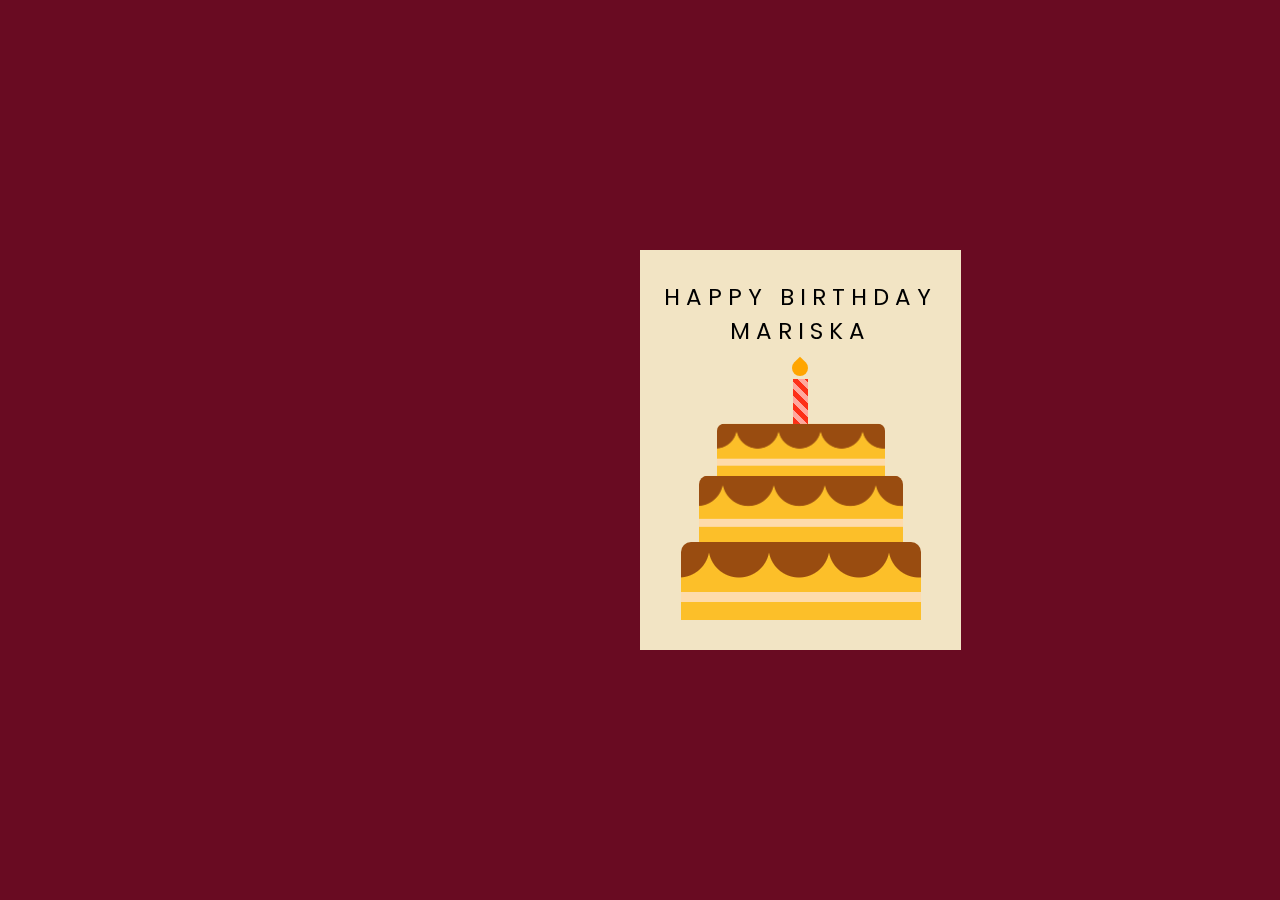
<file: index.html>
<!DOCTYPE html>
<html lang="en">

<head>
  <meta name="viewport" content="width=device-width, initial-scale=1.0" />
  <title>Birthday Card</title>
  <link href="https://fonts.googleapis.com/css2?family=Poppins&display=swap" rel="stylesheet" />
  <link rel="stylesheet" href="css/index.css" />
</head>

<body>
  <div class="card">
    <div class="outside">
      <div class="front">
        <p>Happy Birthday Mariska</p>
        <div class="cake">
          <div class="candle"></div>
          <div class="top-layer"></div>
          <div class="middle-layer"></div>
          <div class="bottom-layer"></div>
        </div>
      </div>
      <div class="back"></div>
    </div>
    <div class="inside">
      <p>Wishing you a very happy birthday filled with love and laughter.</p>
      <p>Click on gift to see more!</p>
      <h1 onclick="goToIndex(this)" style="cursor: pointer; transition: transform 0.2s ease, opacity 0.2s ease;">
        &#127873;</h1>
    </div>
  </div>

  <script>
    // Script agar kartu bisa dibuka di iPhone dengan klik/tap
    document.addEventListener("DOMContentLoaded", function () {
      let card = document.querySelector(".card");

      card.addEventListener("click", function () {
        this.classList.toggle("opened"); // Toggle class saat diklik
      });
    });

    function goToIndex(element) {
      element.style.transform = "scale(1.2)"; // Membesarkan sedikit
      element.style.opacity = "0.7"; // Mengurangi opacity sedikit
      setTimeout(() => {
        location.href = "message.html"; // Pindah halaman setelah efek
      }, 200); // Tunggu 200ms sebelum berpindah
    }
  </script>
</body>

</html>
</file>
<file: css/index.css>
* {
    padding: 0;
    margin: 0;
    box-sizing: border-box;
    font-family: "Poppins", sans-serif;
}

body {
    background-color: #690B22;
    display: flex;
    justify-content: center;
    align-items: center;
    min-height: 100vh;
}

.card {
    width: 640px;
    height: 400px;
    position: absolute;
    margin: auto;
    -webkit-perspective: 1200px;
    perspective: 1200px;
    transition: 1s;
    transform-style: preserve-3d;
}

.card.opened {
    transform: rotate(-5deg);
}

.card.opened .outside {
    transform: rotateY(-130deg);
}

.outside,
.inside {
    height: 100%;
    width: 50%;
    position: absolute;
    left: 50.1%;
}

.inside {
    background: #f2e4c4;
    line-height: 3;
    padding: 0 20px;
    text-align: center;
    display: flex;
    flex-direction: column;
    justify-content: space-around;
    align-items: center;
    left: 50%;
}

.outside {
    -webkit-transform-style: preserve-3d;
    transform-style: preserve-3d;
    z-index: 1;
    transform-origin: left;
    transition: 2s;
}

.front,
.back {
    height: 100%;
    width: 100%;
    position: absolute;
    -webkit-backface-visibility: hidden;
    backface-visibility: hidden;
    transform: rotateX(0deg);
}

.front {
    background: #f2e4c4;
}

.back {
    transform: rotateY(180deg);
    background: #f2e4c4;
}

.cake {
    width: 100%;
    position: absolute;
    bottom: 30px;
}

.top-layer,
.middle-layer,
.bottom-layer {
    height: 78px;
    width: 240px;
    background-repeat: repeat;
    background-size: 60px 100px;
    background-position: 28px 0;
    background-image: linear-gradient(transparent 50px,
            #fedbab 50px,
            #fedbab 60px,
            transparent 60px),
        radial-gradient(circle at 30px 5px, #994c10 30px, #fcbf29 31px);
    border-radius: 10px 10px 0 0;
    position: relative;
    margin: auto;
}

.middle-layer {
    transform: scale(0.85);
    top: 6px;
}

.top-layer {
    transform: scale(0.7);
    top: 26px;
}

.candle {
    height: 45px;
    width: 15px;
    background: repeating-linear-gradient(45deg,
            #fd3018 0,
            #fd3018 5px,
            #ffa89e 5px,
            #ffa89e 10px);
    position: absolute;
    margin: auto;
    left: 0;
    right: 0;
    bottom: 196px;
}

.candle:before {
    content: "";
    position: absolute;
    height: 16px;
    width: 16px;
    background-color: #ffa500;
    border-radius: 0 50% 50% 50%;
    bottom: 48px;
    transform: rotate(45deg);
    left: -1px;
}

.outside p {
    font-size: 23px;
    text-transform: uppercase;
    margin-top: 30px;
    text-align: center;
    letter-spacing: 6px;
}

.inside h1 {
    font-size: 120px;
    line-height: 120px;
}

.inside .gift-cursor {
    cursor: pointer;
}

/* Responsif HP */
@media (max-width: 768px) {
    .card {
        width: 280px;
        height: 280px;
    }

    .inside h1 {
        font-size: 40px;
        line-height: 40px;
    }

    .inside p {
        font-size: 10px;
        line-height: 1.6;
    }

    .outside p {
        font-size: 12px;
        letter-spacing: 4px;
    }

    .cake {
        bottom: 35px;
    }

    .top-layer,
    .middle-layer,
    .bottom-layer {
        height: 50px;
        width: 110px;
    }

    .candle {
        height: 15px;
        width: 6px;
        bottom: 116px;
    }

    .candle:before {
        left: 0px;
        height: 6px;
        width: 6px;
        bottom: 17px;
    }
}
</file>
